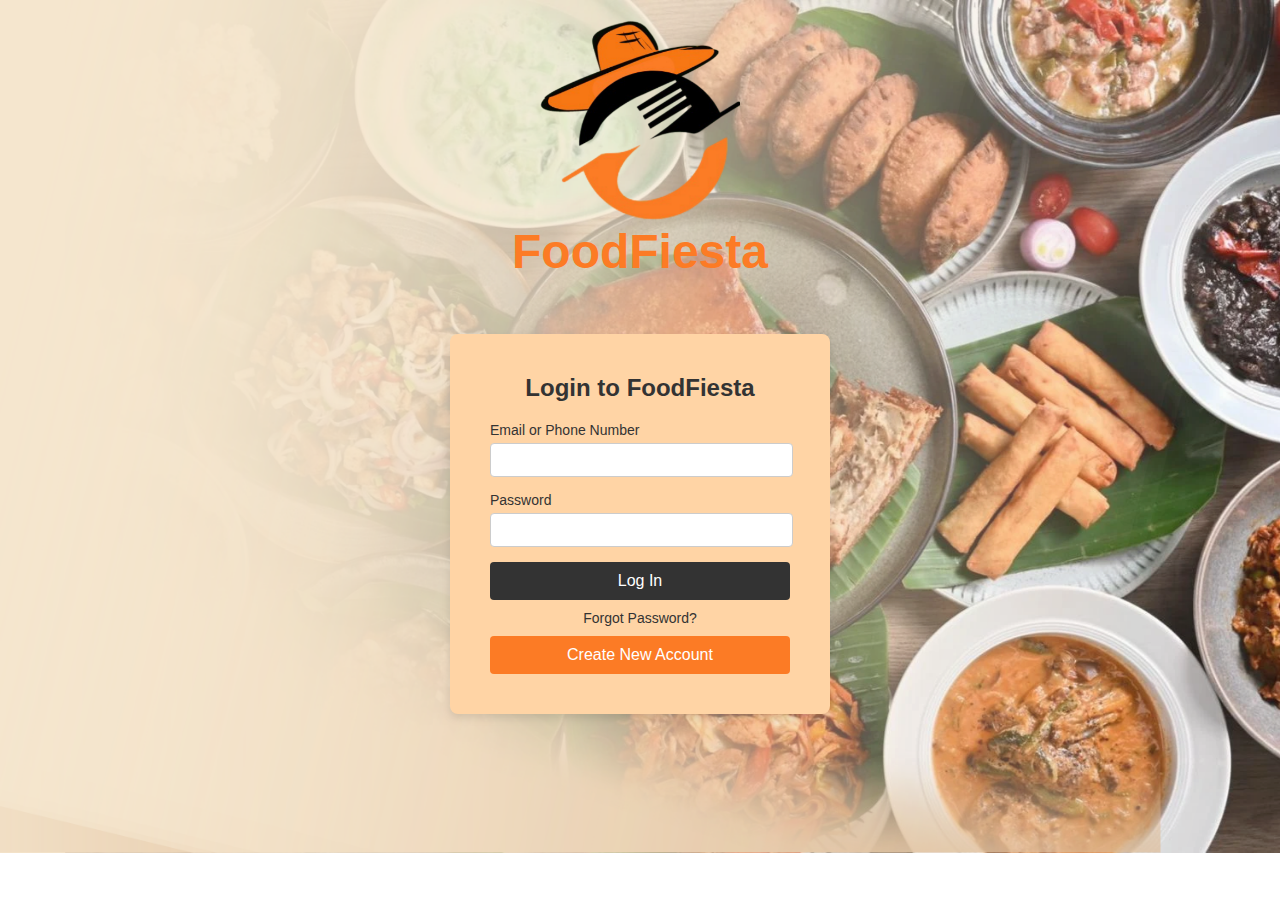
<file: index.html>
<!DOCTYPE html>
<html lang="en">
<head>
    <meta charset="UTF-8">
    <meta name="viewport" content="width=device-width, initial-scale=1.0">
    <title>Login | FoodFiesta</title>
    <link rel="icon" href="img/logo.png" type="png">
    <link rel="stylesheet" href="login.css">
</head>
<body>
    <header>
        <div class="logo-name">
            <img class="logo" src="img/logo.png" alt="logo">
            <h1 class="header-name">FoodFiesta</h1>
        </div>
    </header>
    
    <section class="login-section">
        <div class="login-container">
            <h2>Login to FoodFiesta</h2>
            <form action="1home.html" method="get">
                <div class="input-group">
                    <label for="email-phone">Email or Phone Number</label>
                    <input type="text" id="email-phone" name="email-phone" required>
                </div>
                <div class="input-group">
                    <label for="password">Password</label>
                    <input type="password" id="password" name="password" required>
                </div>
                <button type="submit" class="login-button">Log In</button>
            </form>
            <a href="forgot-password.html" class="forgot-password">Forgot Password?</a>
            <a href="register.html" class="register-button">Create New Account</a>
        </div>
    </section>
</body>
</html>
</file>
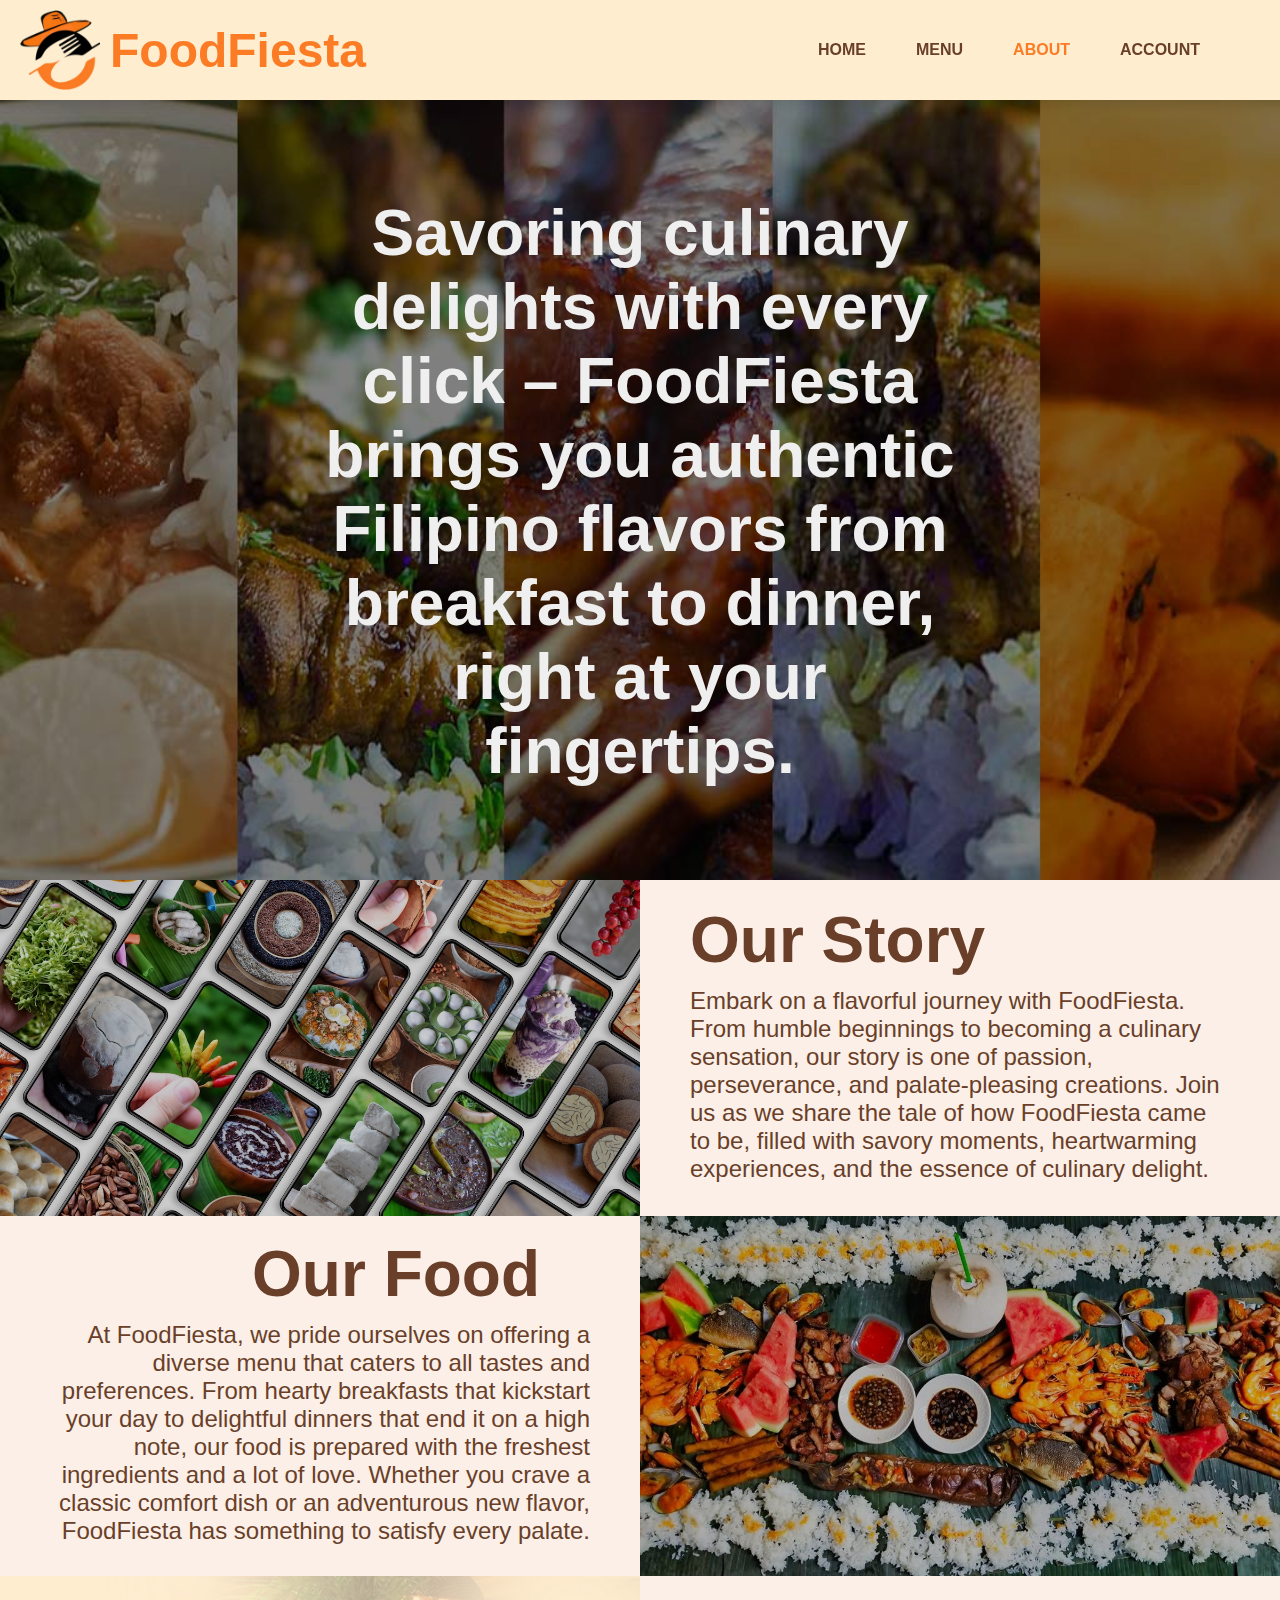
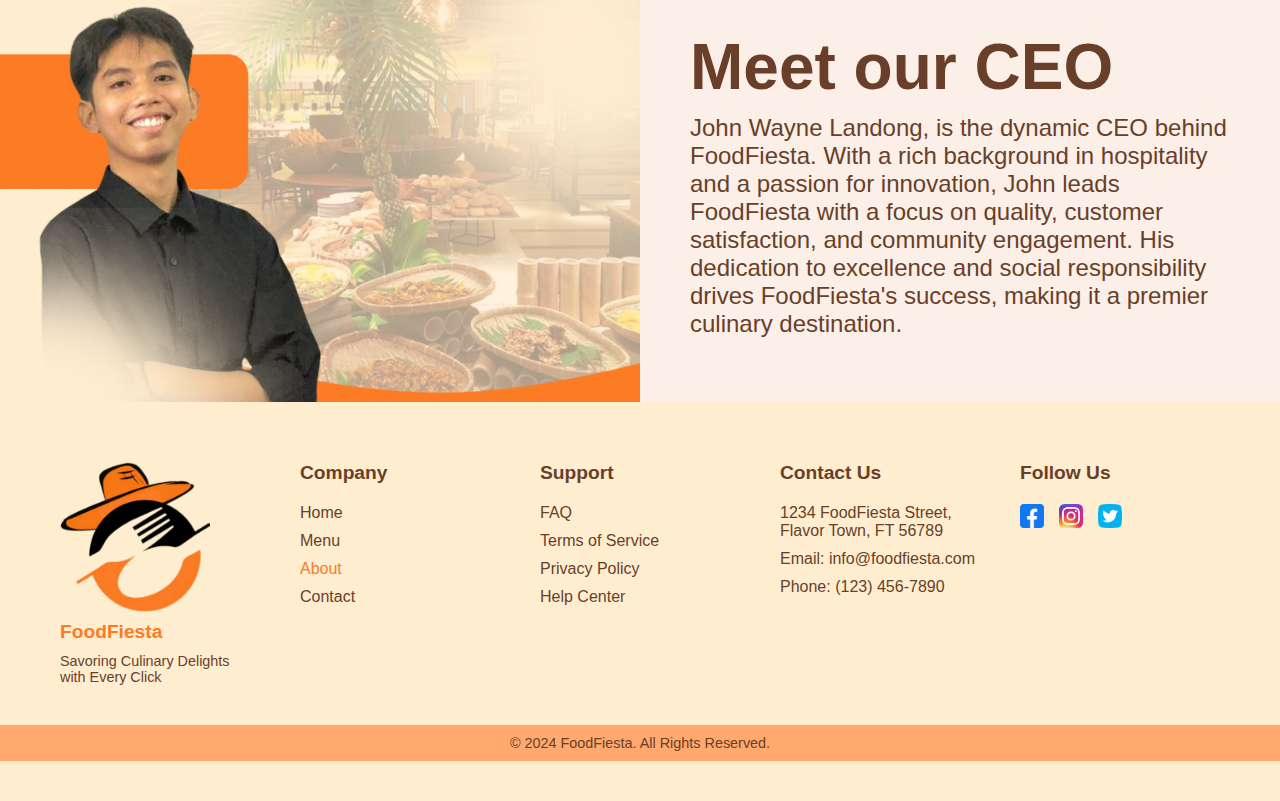
<file: 3about.html>
<!DOCTYPE html>
<html lang="en">
<head>
    <meta charset="UTF-8">
    <meta name="viewport" content="width=device-width, initial-scale=1.0">
    <title>About | FoodFiesta</title>
    <link rel="icon" href="img/logo.png" type="image/png">
    <link rel="stylesheet" href="header-footer.css">
    <link rel="stylesheet" href="3about.css">
</head>
<body>
    <header>
        <div class="logo-name">
            <img class="logo" src="img/logo.png" alt="logo">
            <h1 class="header-name">FoodFiesta</h1>
        </div>
        <nav class="menu-nav">
            <ul>
                <li><a href="1home.html">HOME</a></li>
                <li><a href="2menu.html">MENU</a></li>
                <li><a class="active" href="3about.html">ABOUT</a></li>
                <li class="dropdown">
                    <a class="dropbtn">ACCOUNT</a>
                    <div class="dropdown-content">
                        <a href="4account.html">Manage My Account</a>
                        <a href="index.html">Logout</a>
                    </div>
                </li>             
            </ul>
        </nav>
    </header>

    <section class="content-section">
        <div class="main">
            <img src="img/menu.png" alt="Hero Image">
            <div class="image-text">
                Savoring culinary delights with every click – FoodFiesta brings you 
                authentic Filipino flavors from breakfast to dinner, 
                right at your fingertips.
            </div>
        </div>
        <div class="about-container">
            <img src="img/ingredients.png" alt="Our Story" class="story-img">
            <div class="text-container">
                <h1>Our Story</h1>
                <p>Embark on a flavorful journey with FoodFiesta. From humble beginnings to becoming a culinary sensation, 
                our story is one of passion, perseverance, and palate-pleasing creations. 
                Join us as we share the tale of how FoodFiesta came to be, filled with savory moments, heartwarming experiences, 
                and the essence of culinary delight.</p>
            </div>
        </div>

        <div class="about-container food">
            <div class="text-container food">
                <h1>Our Food</h1>
                <p>At FoodFiesta, we pride ourselves on offering a diverse menu that caters to all tastes and preferences. 
                From hearty breakfasts that kickstart your day to delightful dinners that end it on a high note, our food is prepared with the freshest ingredients and a lot of love. 
                Whether you crave a classic comfort dish or an adventurous new flavor, FoodFiesta has something to satisfy every palate.</p>
            </div>
            <img src="img/foodfiesta.png" alt="Food" class="food-img">
        </div>
        <div class="about-container ceo">
            <img src="img/pogifoodfiesta.png" alt="CEO John Wayne Landong" class="ceo-img">
            <div class="text-container ceo">
                <h1>Meet our CEO</h1>
                <p>John Wayne Landong, is the dynamic CEO behind FoodFiesta. 
                    With a rich background in hospitality and a passion for innovation, 
                    John leads FoodFiesta with a focus on quality, customer satisfaction, and community engagement. 
                    His dedication to excellence and social responsibility drives FoodFiesta's success, making it a premier culinary destination.</p>
            </div>
        </div>
    </section>

    <footer>
        <div class="footer-container">
            <div class="footer-section logo-info">
                <img src="img/logo.png" alt="FoodFiesta Logo" class="footer-logo">
                <h1 class="footer-name">FoodFiesta</h1>
                <p>Savoring Culinary Delights <br> with Every Click</p>
            </div>
            <div class="footer-section">
                <h3>Company</h3>
                <ul>
                    <li><a href="1home.html">Home</a></li>
                    <li><a href="2menu.html">Menu</a></li>
                    <li><a class="active" href="3about.html">About</a></li>
                    <li><a href="4account.html">Contact</a></li>
                </ul>
            </div>
            <div class="footer-section">
                <h3>Support</h3>
                <ul>
                    <li><a href="faq.html">FAQ</a></li>
                    <li><a href="terms.html">Terms of Service</a></li>
                    <li><a href="privacy.html">Privacy Policy</a></li>
                    <li><a href="help.html">Help Center</a></li>
                </ul>
            </div>
            <div class="footer-section contact-info">
                <h3>Contact Us</h3>
                <p>1234 FoodFiesta Street, Flavor Town, FT 56789</p>
                <p>Email: info@foodfiesta.com</p>
                <p>Phone: (123) 456-7890</p>
            </div>
            <div class="footer-section social-media">
                <h3>Follow Us</h3>
                <ul>
                    <li>
                        <a href="https://www.facebook.com/johnenyawL/" target="_blank">
                            <img src="img/fb_icon.png" alt="Facebook">
                        </a>
                    </li>
                    <li>
                        <a href="https://www.instagram.com/johnenyaw/" target="_blank">
                            <img src="img/ig_icon.png" alt="Instagram">
                        </a>
                    </li>
                    <li>
                        <a href="https://twitter.com/zjohnwayne" target="_blank">
                            <img src="img/twt_icon.png" alt="Twitter">
                        </a>
                    </li>
                </ul>
            </div>
        </div>
        <div class="footer-bottom">
            <p>&copy; 2024 FoodFiesta. All Rights Reserved.</p>
        </div>
    </footer>
</body>
</html>
</file>
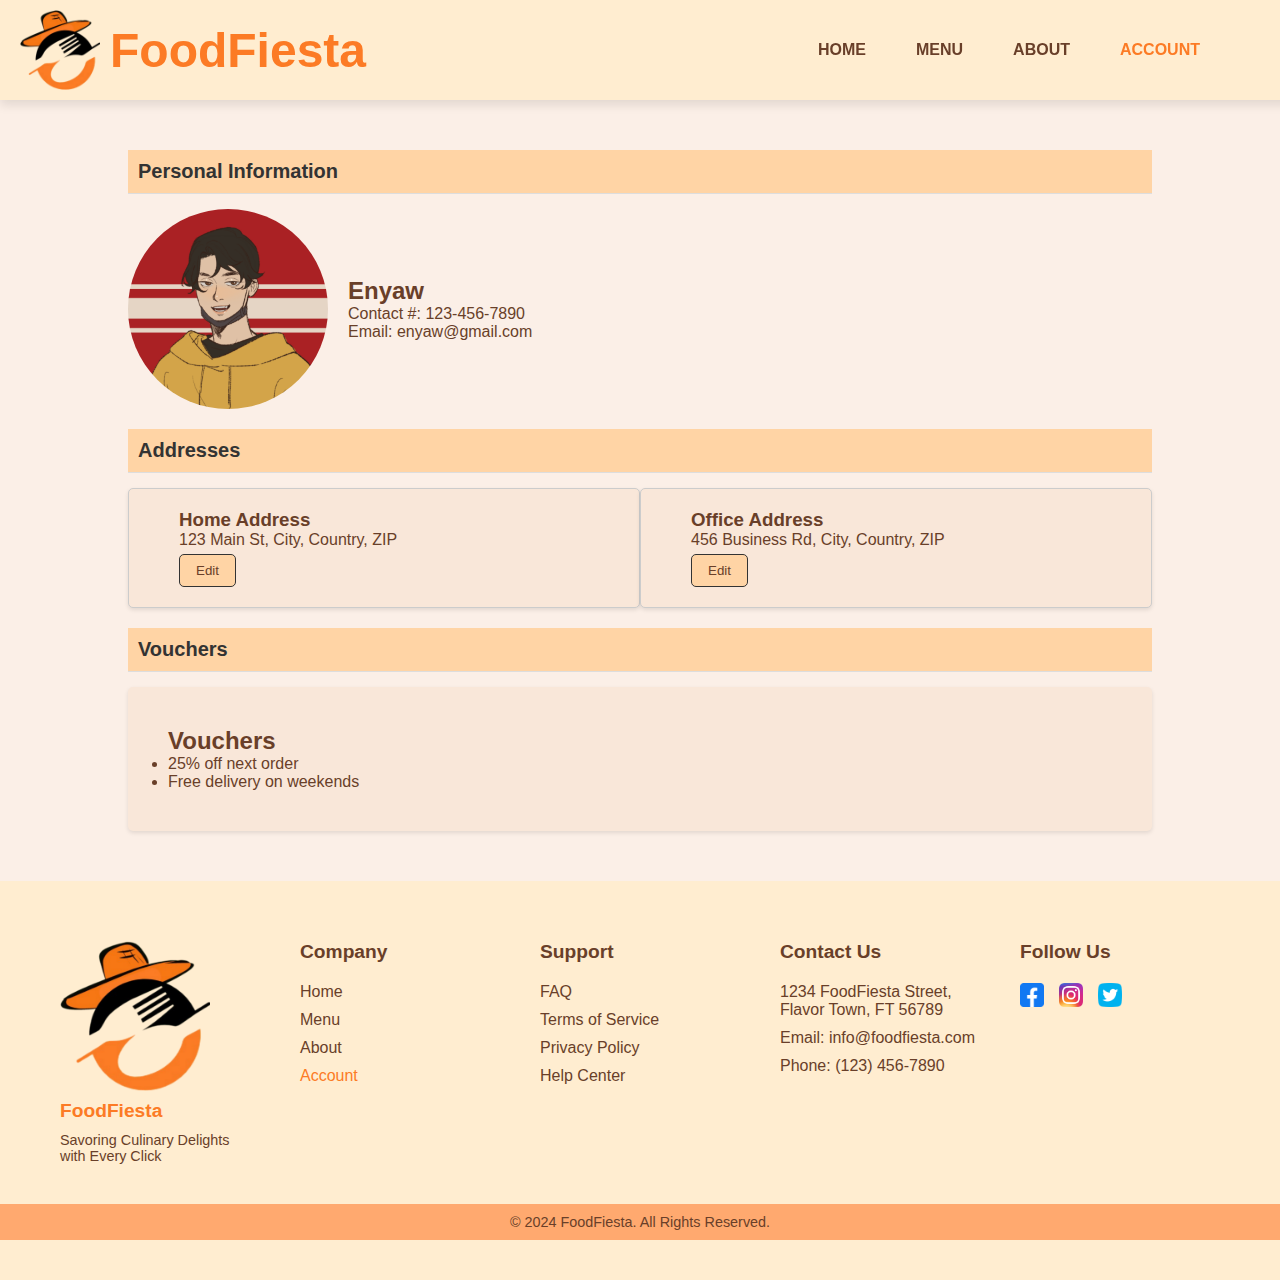
<file: 4account.html>
<!DOCTYPE html>
<html lang="en">
<head>
    <meta charset="UTF-8">
    <meta name="viewport" content="width=device-width, initial-scale=1.0">
    <title>Account | FoodFiesta</title>
    <link rel="icon" href="img/logo.png" type="image/png">
    <link rel="stylesheet" href="header-footer.css">
    <link rel="stylesheet" href="4account.css">

</head>
<body>
    <header>
        <div class="logo-name">
            <img class="logo" src="img/logo.png" alt="logo">
            <h1 class="header-name">FoodFiesta</h1>
        </div>
        <nav class="menu-nav">
            <ul>
                <li><a href="1home.html">HOME</a></li>
                <li><a href="2menu.html">MENU</a></li>
                <li><a href="3about.html">ABOUT</a></li>
                <li class="dropdown">
                    <a class="dropbtn active">ACCOUNT</a>
                    <div class="dropdown-content">
                        <a href="4account.html">My Account</a>
                        <a href="index.html">Logout</a>
                    </div>
                </li>            
            </ul>
        </nav>
    </header>

    <section class="content-section">
        <div class="section-label">
            <h2>Personal Information</h2>
        </div>
        <div class="user-profile">
            <img src="img/pogi2.png" alt="Profile Picture">
            <div class="profile-info">
                <h2>Enyaw</h2>
                <p>Contact #: 123-456-7890</p>
                <p>Email: enyaw@gmail.com</p>
            </div>
        </div>
        <div class="section-label">
            <h2>Addresses</h2>
        </div>
        <div class="address-section">
            <div class="address">
                <h3>Home Address</h3>
                <p>123 Main St, City, Country, ZIP</p>
                <button>Edit</button>
            </div>
            <div class="address">
                <h3>Office Address</h3>
                <p>456 Business Rd, City, Country, ZIP</p>
                <button>Edit</button>
            </div>
        </div>

        <div class="section-label">
            <h2>Vouchers</h2>
        </div>
        
        <div class="voucher-section">
            <h2>Vouchers</h2>
            <ul>
                <li>25% off next order</li>
                <li>Free delivery on weekends</li>
            </ul>
        </div>
    </section>

    <footer>
        <div class="footer-container">
            <div class="footer-section logo-info">
                <img src="img/logo.png" alt="FoodFiesta Logo" class="footer-logo">
                <h1 class="footer-name">FoodFiesta</h1>
                <p>Savoring Culinary Delights <br> with Every Click</p>
            </div>
            <div class="footer-section">
                <h3>Company</h3>
                <ul>
                    <li><a href="1home.html">Home</a></li>
                    <li><a href="2menu.html">Menu</a></li>
                    <li><a href="3about.html">About</a></li>
                    <li><a class="active" href="4account.css">Account</a></li>
                </ul>
            </div>
            <div class="footer-section">
                <h3>Support</h3>
                <ul>
                    <li><a href="faq.html">FAQ</a></li>
                    <li><a href="terms.html">Terms of Service</a></li>
                    <li><a href="privacy.html">Privacy Policy</a></li>
                    <li><a href="help.html">Help Center</a></li>
                </ul>
            </div>
            <div class="footer-section contact-info">
                <h3>Contact Us</h3>
                <p>1234 FoodFiesta Street, Flavor Town, FT 56789</p>
                <p>Email: info@foodfiesta.com</p>
                <p>Phone: (123) 456-7890</p>
            </div>
            <div class="footer-section social-media">
                <h3>Follow Us</h3>
                <ul>
                    <li>
                        <a href="https://www.facebook.com/johnenyawL/" target="_blank">
                            <img src="img/fb_icon.png" alt="Facebook">
                        </a>
                    </li>
                    <li>
                        <a href="https://www.instagram.com/johnenyaw/" target="_blank">
                            <img src="img/ig_icon.png" alt="Instagram">
                        </a>
                    </li>
                    <li>
                        <a href="https://twitter.com/zjohnwayne" target="_blank">
                            <img src="img/twt_icon.png" alt="Twitter">
                        </a>
                    </li>
                </ul>
            </div>
        </div>
        <div class="footer-bottom">
            <p>&copy; 2024 FoodFiesta. All Rights Reserved.</p>
        </div>
    </footer>
</body>
</html>
</file>
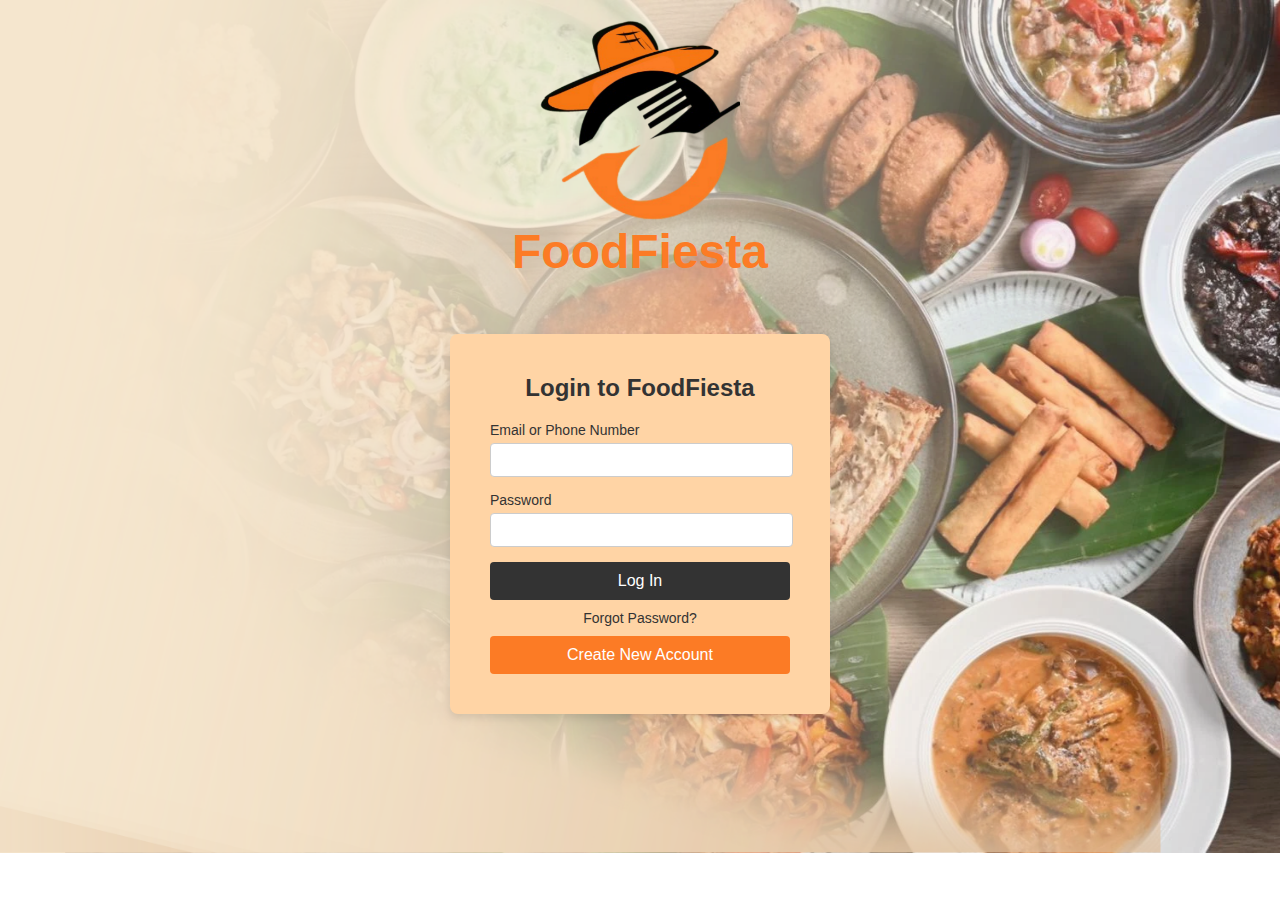
<file: login.html>
<!DOCTYPE html>
<html lang="en">
<head>
    <meta charset="UTF-8">
    <meta name="viewport" content="width=device-width, initial-scale=1.0">
    <title>Login | FoodFiesta</title>
    <link rel="icon" href="img/logo.png" type="png">
    <link rel="stylesheet" href="login.css">
</head>
<body>
    <header>
        <div class="logo-name">
            <img class="logo" src="img/logo.png" alt="logo">
            <h1 class="header-name">FoodFiesta</h1>
        </div>
    </header>
    
    <section class="login-section">
        <div class="login-container">
            <h2>Login to FoodFiesta</h2>
            <form action="1home.html" method="get">
                <div class="input-group">
                    <label for="email-phone">Email or Phone Number</label>
                    <input type="text" id="email-phone" name="email-phone" required>
                </div>
                <div class="input-group">
                    <label for="password">Password</label>
                    <input type="password" id="password" name="password" required>
                </div>
                <button type="submit" class="login-button">Log In</button>
            </form>
            <a href="forgot-password.html" class="forgot-password">Forgot Password?</a>
            <a href="register.html" class="register-button">Create New Account</a>
        </div>
    </section>
</body>
</html>
</file>
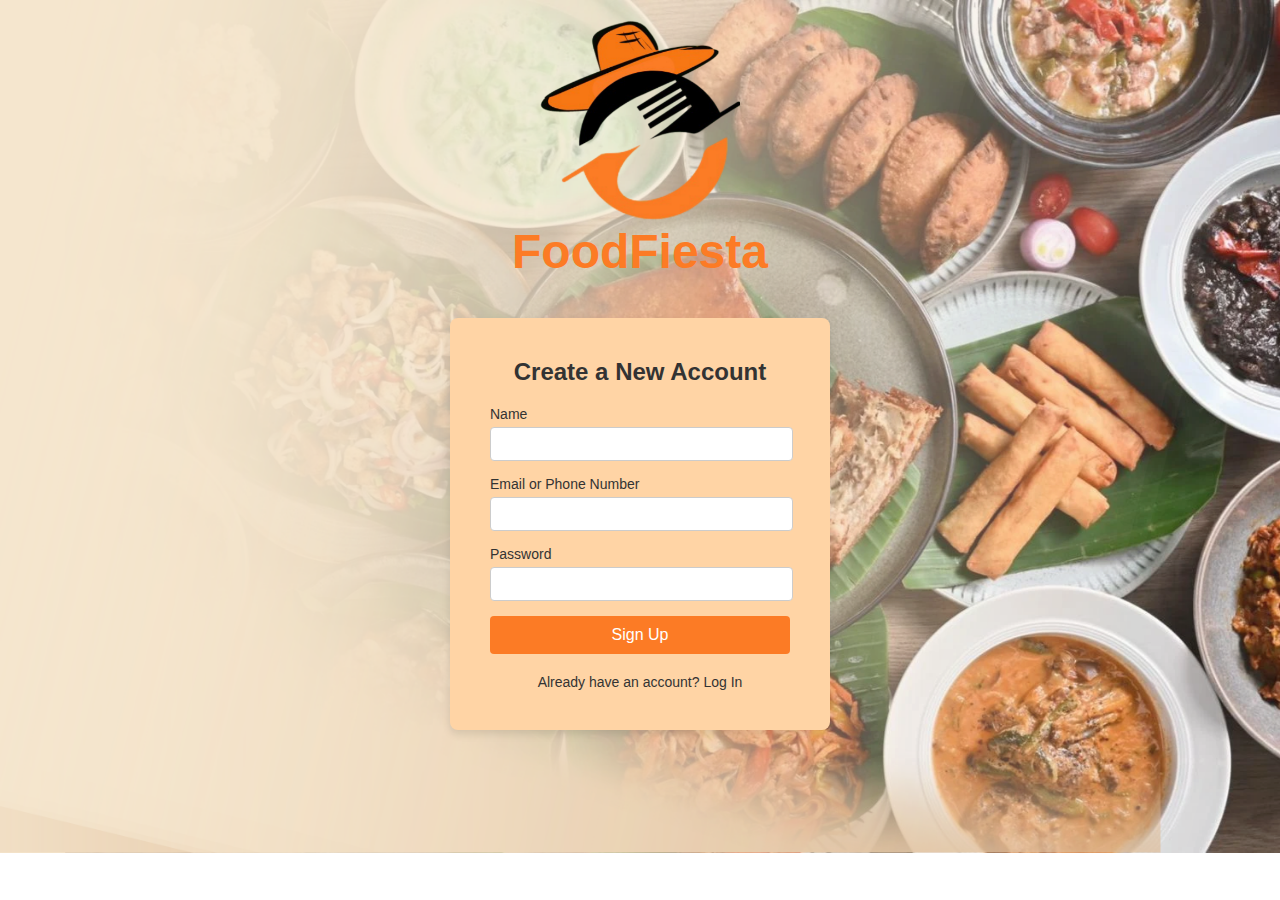
<file: register.html>
<!DOCTYPE html>
<html lang="en">
<head>
    <meta charset="UTF-8">
    <meta name="viewport" content="width=device-width, initial-scale=1.0">
    <title>Login | FoodFiesta</title>
    <link rel="icon" href="img/logo.png" type="png">
    <link rel="stylesheet" href="register.css">
</head>
<body>
    <header>
        <div class="logo-name">
            <img class="logo" src="img/logo.png" alt="logo">
            <h1 class="header-name">FoodFiesta</h1>
        </div>
    </header>
    
    <section class="register-section">
        <div class="register-container">
            <h2>Create a New Account</h2>
            <form action="1home.html" method="get">
                <div class="input-group">
                    <label for="name">Name</label>
                    <input type="text" id="name" name="name" required>
                </div>
                <div class="input-group">
                    <label for="email-phone">Email or Phone Number</label>
                    <input type="text" id="email-phone" name="email-phone" required>
                </div>
                <div class="input-group">
                    <label for="password">Password</label>
                    <input type="password" id="password" name="password" required>
                </div>
                <button type="submit" class="register-button">Sign Up</button>
            </form>
            <a href="index.html" class="login-link">Already have an account? Log In</a>
        </div>
    </section>
</body>
</html>
</file>
<file: login.css>
* {
    font-family: 'Arial', sans-serif;
    color: #693f29;
    margin: 0;
    padding: 0;
}

body, html {
    background-image: url(img/foodfiesta2.png);
    background-size: cover;
    background-repeat: no-repeat;
    margin: 0;
    padding: 0;
}

header {
    text-align: center;
    padding: 20px;
}

.logo {
    width: 200px;
    height: auto;
}

.header-name {
    font-size: 3em;
    color: #fc7b25;
    margin: 0;
}

.login-section {
    display: flex;
    justify-content: center;
    align-items: center;
    height: 50vh;
}

.login-container {
    background-color: #ffd4a5;
    padding: 40px;
    border-radius: 8px;
    box-shadow: 0 4px 8px rgba(0, 0, 0, 0.1);
    text-align: center;
    width: 300px;
}

.login-container h2 {
    margin-bottom: 20px;
    font-size: 24px;
    color: #333;
}

.input-group {
    margin-bottom: 15px;
    text-align: left;
}

.input-group label {
    display: block;
    font-size: 14px;
    color: #333;
    margin-bottom: 5px;
}

.input-group input {
    width: 95%;
    padding: 8px;
    border: 1px solid #ccc;
    border-radius: 4px;
    font-size: 14px;
}

.login-button {
    width: 100%;
    padding: 10px;
    background-color: #333;
    color: #fff;
    border: none;
    border-radius: 4px;
    font-size: 16px;
    cursor: pointer;
    margin-bottom: 10px;
}

.login-button:hover {
    background-color: #7b7b7b;
}

.forgot-password {
    display: block;
    margin-bottom: 10px;
    color: #333;
    text-decoration: none;
    font-size: 14px;
}

.forgot-password:hover {
    text-decoration: underline;
}

.register-button {
    display: block;
    padding: 10px;
    background-color: #fc7b25;
    color: white;
    border: none;
    border-radius: 4px;
    font-size: 16px;
    cursor: pointer;
    text-decoration: none;
}

.register-button:hover {
    background-color: #e64e00;
}
</file>
<file: header-footer.css>
* {
    font-family: 'Arial', sans-serif;
    color: #693f29;
    margin: 0;
    padding: 0;
}

html, body {
    max-width: 100%;
    overflow-x: hidden;
}

header {
    background-color: #ffedd0;
    box-shadow: 0px 5px 10px rgba(0, 0, 0, 0.1);
    width: 100%;
    position: fixed;
    top: 0px;
    z-index: 1000;
    display: flex;
    justify-content: space-between;
    padding: 10px 20px;
}

.logo-name{
    display: flex;
    align-items: center;
}

.logo{
    height: 80px ;
    margin-right: 10px;
}

.header-name {
    font-family: 'Montserrat', sans-serif;
    font-size: 3em;
    color: #fc7b25;
}

.footer-name {
    display: block;
}

.menu-nav {
    display: flex;
    align-items: center;
}

.menu-nav ul{
    display: flex;
    list-style: none;
    margin-right: 50px;
}

.menu-nav li {
    margin-right: 50px;
}

.menu-nav a {
    text-decoration: none;
    font-family: 'Roboto', sans-serif;
    font-weight: 800;
}

.menu-nav a.active {
    color: #fc7b25;
}

.dropbtn {
    background-color: transparent;
    border: none;
    cursor: pointer;
}
  
.dropbtn:hover, .dropbtn:focus {
    background-color: #f1f1f1;
}
  
.dropdown-content {
    display: none;
    position: absolute;
    background-color: #fff;
    min-width: 160px;
    box-shadow: 0px 8px 16px 0px rgba(0,0,0,0.2);
    z-index: 1;
}
  
.dropdown-content a {
    color: #333;
    padding: 12px 16px;
    text-decoration: none;
    display: block;
}
  
.dropdown-content a:hover {
    background-color: #ffedd0;
}
  
.dropdown:hover .dropdown-content {
    display: block;
}
  
.dropdown:hover .dropbtn {
    background-color: transparent;
}

footer {
    background-color: #ffedd0;
    color: #693f29;
    padding: 40px 0;
    font-family: Arial, sans-serif;
}

.footer-container {
    display: flex;
    justify-content: space-around;
    flex-wrap: wrap;
    max-width: 1200px;
    margin: 0 auto;
    padding: 0 20px;
}

.footer-section {
    flex: 1;
    margin: 20px;
}

.footer-section h3 {
    font-size: 1.2em;
    margin-bottom: 20px;
}

.footer-section ul {
    list-style: none;
    padding: 0;
}

.footer-section ul li {
    margin-bottom: 10px;
}

.footer-section ul li a {
    color: #693f29;
    text-decoration: none;
}

.footer-section ul li a:hover {
    text-decoration: underline;
}

.footer-section ul li a.active {
    color: #fc7b25;
}

.logo-info {
    text-align: left;
}

.logo-info h1 {
    font-size: 1.2em;
    margin-top: 5px;
    color: #fc7b25;
}

.logo-info p {
    margin-top: 10px;
    font-size: 0.9em;
}

.footer-logo {
    width: 150px;
}

.contact-info p {
    margin: 10px 0;
}

.social-media ul {
    display: flex;
    padding: 0;
}

.social-media ul li {
    margin-right: 15px;
}

.social-media ul li a img {
    width: 24px;
    height: 24px;
}

.footer-bottom {
    background-color: #ffa96f;
    text-align: center;
    padding: 10px 0;
    margin-top: 20px;
    font-size: 0.9em;
}

.footer-bottom p {
    margin: 0;
}
</file>
<file: 3about.css>
.content-section {
    padding-top: 100px;
    background-color: #fbefe7;
}

.main {
    position: relative;
    text-align: center;
    margin-bottom: -4px;
}

.main img {
    width: 100%;
    height: 780px;
    filter: brightness(.5);
}

.image-text {
    position: absolute;
    top: 50%;
    left: 50%;
    transform: translate(-50%, -50%);
    font-size: 4em;
    font-weight: bold;
    color: #efefef;
}

.about-container {
    display: flex;
    align-items: center;
    justify-content: center;
}

.story-img, .food-img, .ceo-img {
    flex: 1;
    max-width: 50%;
    height: auto;
    margin: 0;
    padding: 0;
}

.story-img, .food-img {
    filter: brightness(.8);
}

.text-container {
    flex: 1;
}

.text-container.food{
    text-align: right;
}

.text-container.food h1 {
    margin-right: 100px;
}

.about-container h1 {
    margin: 0 50px;
    font-size: 4em;
}

.about-container p {
    max-width: 800px;
    margin: 10px 50px;
    font-size: 1.5em;
}
</file>
<file: 4account.css>
body {
    background-color: #fbefe7;

}

.content-section {
    padding-top: 150px;
    padding-bottom: 50px;
    width: 80%;
    margin: 0 auto;
}

.section-label {
    background-color: #ffd4a5;
    padding: 10px;
    margin-bottom: 15px;
    border-bottom: 1px solid #ddd;
}

.section-label h2 {
    margin: 0;
    font-size: 20px;
    color: #333;
}

.user-profile {
    display: flex;
    align-items: center;
    margin-bottom: 20px;
}

.user-profile img {
    width: 200px;
    border-radius: 50%;
    margin-right: 20px;
}

.address-section {
    display: flex;
    justify-content: space-between;
    margin-bottom: 20px;
}

.address {
    width: 45%;
    padding: 20px 0px 20px 50px;
    border: 1px solid #ccc;
    border-radius: 5px;
}

.address button {
    padding: 8px 16px;
    background-color: #ffd4a5;
    border: 1px solid #333;
    border-radius: 5px;
    cursor: pointer;
    transition: background-color 0.3s, color 0.3s;
}

.address button:hover {
    background-color: #333;
    color: #fff;
}

.address h3 {
    margin-top: 0;
}

.address p {
    margin-bottom: 5px;
}

.address,
.voucher-section {
    background-color: #f9e7d9;
    border-radius: 5px;
    box-shadow: 0 2px 4px rgba(0, 0, 0, 0.1);
}

.voucher-section {
    padding: 40px;
}
</file>
<file: register.css>
* {
    font-family: 'Arial', sans-serif;
    color: #693f29;
    margin: 0;
    padding: 0;
}

body, html {
    background-image: url(img/foodfiesta2.png);
    background-size: cover;
    background-repeat: no-repeat;
    margin: 0;
    padding: 0;
}

header {
    text-align: center;
    padding: 20px;
}

.logo {
    width: 200px;
    height: auto;
}

.header-name {
    font-size: 3em;
    color: #fc7b25;
    margin: 0;
}

.register-section {
    display: flex;
    justify-content: center;
    align-items: center;
    height: 50vh;
}

.register-container {
    background-color: #ffd4a5;
    padding: 40px;
    border-radius: 8px;
    box-shadow: 0 4px 8px rgba(0, 0, 0, 0.1);
    text-align: center;
    width: 300px;
}

.register-container h2 {
    margin-bottom: 20px;
    font-size: 24px;
    color: #333;
}

.input-group {
    margin-bottom: 15px;
    text-align: left;
}

.input-group label {
    display: block;
    font-size: 14px;
    color: #333;
    margin-bottom: 5px;
}

.input-group input {
    width: 95%;
    padding: 8px;
    border: 1px solid #ccc;
    border-radius: 4px;
    font-size: 14px;
}

.register-button {
    width: 100%;
    padding: 10px;
    background-color: #fc7b25;
    color: #fff;
    border: none;
    border-radius: 4px;
    font-size: 16px;
    cursor: pointer;
    margin-bottom: 10px;
}

.register-button:hover {
    background-color: #e64e00;
}

.login-link {
    display: block;
    margin-top: 10px;
    color: #333;
    text-decoration: none;
    font-size: 14px;
}

.login-link:hover {
    text-decoration: underline;
}
</file>
